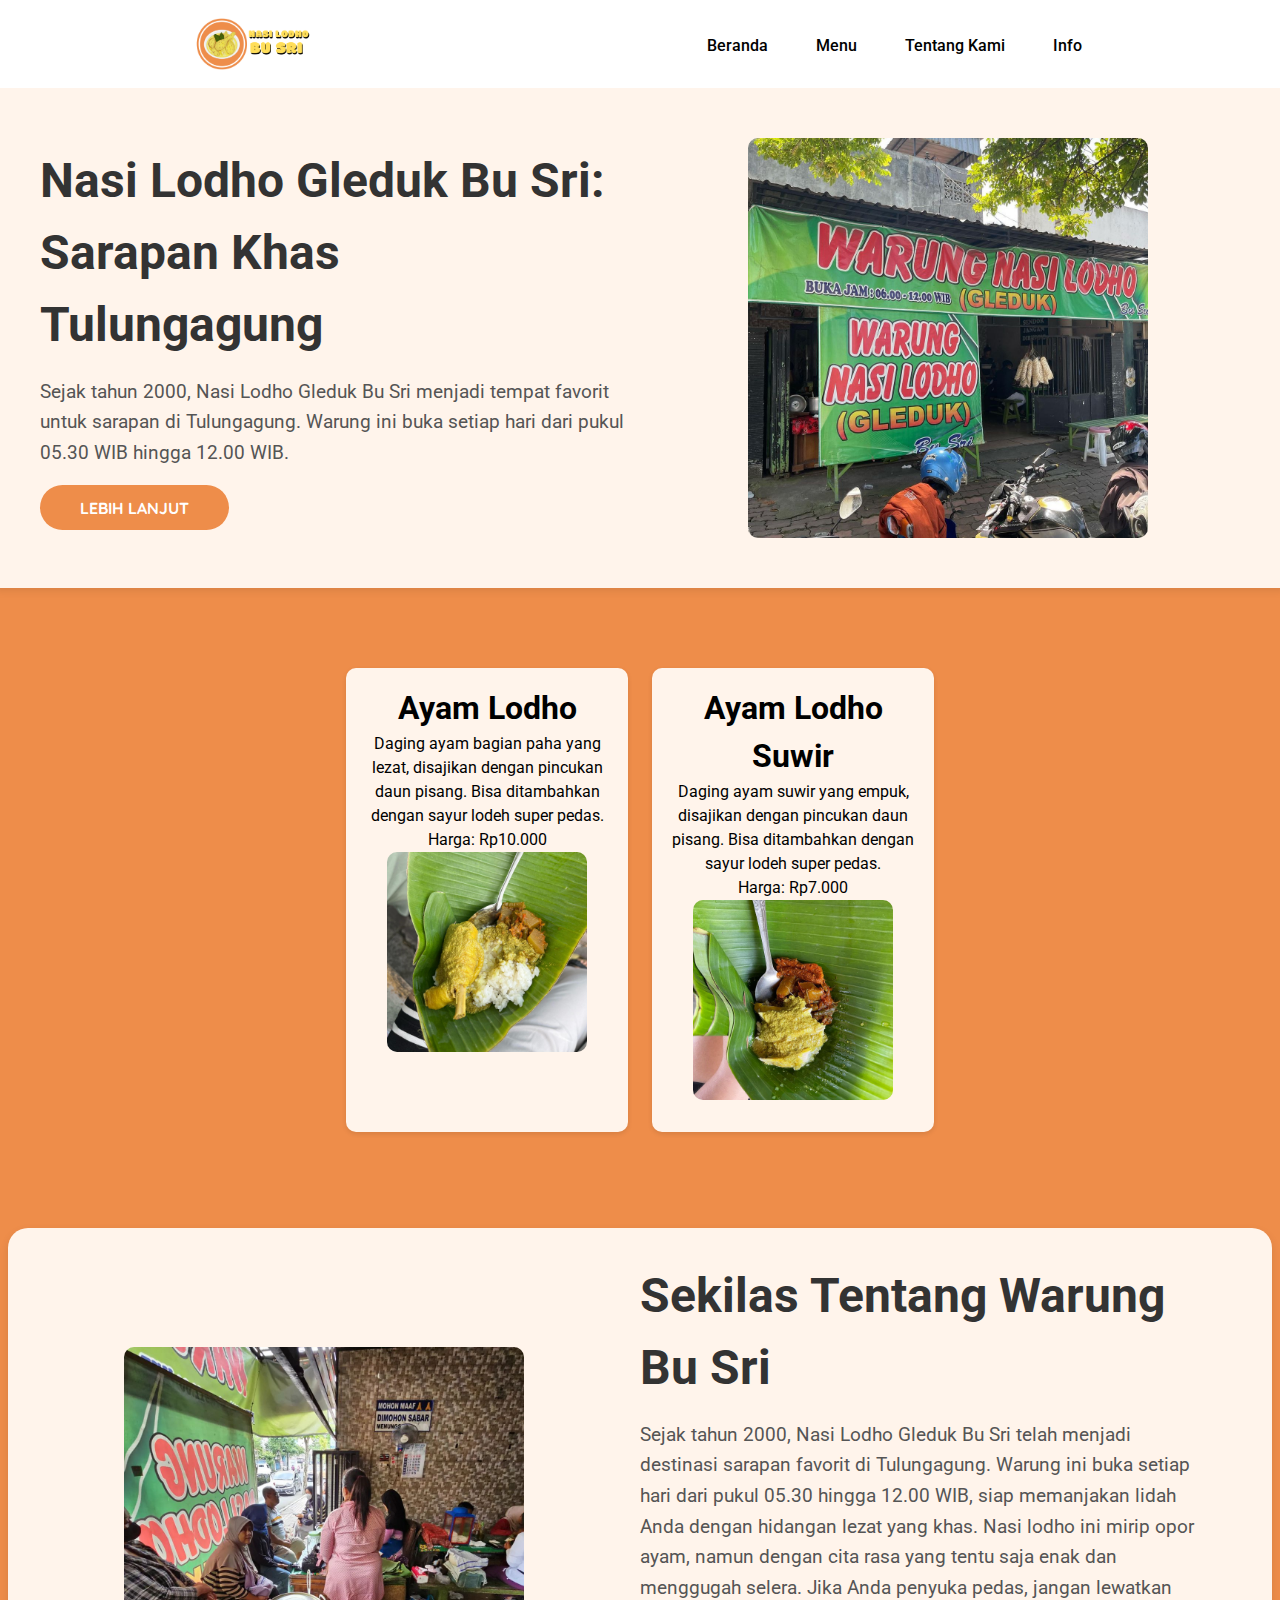
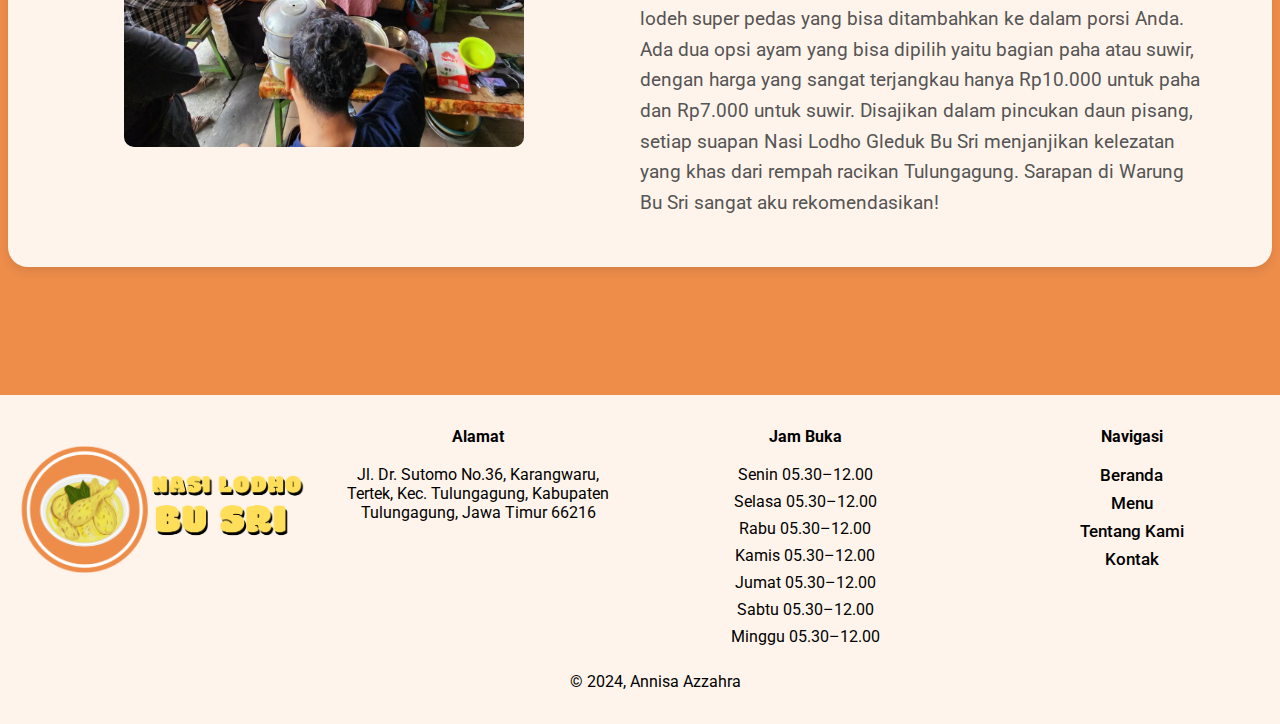
<file: index.html>
<!DOCTYPE html>
<html lang="en">
<head>
    <meta charset="UTF-8">
    <meta name="viewport" content="width=device-width, initial-scale=1.0">
    <title>Ayam Lodho</title>

    <!--Style-->
    <link rel="stylesheet" href="gaya.css">
    <!--Font-->
    <link rel="preconnect" href="https://fonts.googleapis.com">
    <link rel="preconnect" href="https://fonts.gstatic.com" crossorigin>
    <link href="https://fonts.googleapis.com/css2?family=Quicksand:wght@300..700&family=Roboto:ital,wght@0,100;0,300;0,400;0,500;0,700;0,900;1,100;1,300;1,400;1,500;1,700;1,900&display=swap" rel="stylesheet">
</head>
<body>
    <header class="navbar-container header">
        <div class="logo">
          <img src="logo text.png" alt="Lodho Bu Sri">
        </div>
        <nav class="nav-list">
        <ul>
          <li><a href="#Beranda">Beranda</a></li>
          <li><a href="#Menu">Menu</a></li>
          <li><a href="#Tentang Kami">Tentang Kami</a></li>
          <li><a href="#Kontak">Info</a></li>
        </ul>
        </nav>
      </header>
    
      <main id="Beranda">
        <div class="content fade-in-box">
          <div class="content-description">
            <h1 class="title">Nasi Lodho Gleduk Bu Sri: Sarapan Khas Tulungagung</h1>
            <p>
              Sejak tahun 2000, Nasi Lodho Gleduk Bu Sri menjadi tempat favorit untuk sarapan di Tulungagung. Warung ini buka setiap hari dari pukul 05.30 WIB hingga 12.00 WIB.
            </p>
          <a href="https://g.co/kgs/n6D5KRH">
            <button>Lebih lanjut</button>
          </a>
          </div>
          <div class="content-image">
            <img src="Foto Warung.jpg" alt="Warung Bu Sri" />
          </div>
        </div>

       <aside id="Menu">
        <section class="sale-item fade-in-box">
              <h1>Ayam Lodho </h1>
              <p>Daging ayam bagian paha yang lezat, disajikan dengan pincukan daun pisang. Bisa ditambahkan dengan sayur lodeh super pedas.</p>
              <p>Harga: Rp10.000</p>
              <img
                src="menu lodho ayam.jpg"
                alt="Lodho Biasa"
              />
        </section>
        <section class="sale-item fade-in-box">
          <h1>Ayam Lodho Suwir</h1>
          <p>Daging ayam suwir yang empuk, disajikan dengan pincukan daun pisang. Bisa ditambahkan dengan sayur lodeh super pedas.</p>
          <p>Harga: Rp7.000</p>
          <img
            src="lodho suwir.jpg"
            alt="Lodho Suwir"
          />
        </section>
       </aside>

       <article id="Tentang Kami">
        
        <div class="content">
          <div class="content-image">
            <img src="Kegiatan Warung.webp"/>
            </div>
        <div class="content-description">
        
        <h1 class="title">Sekilas Tentang Warung Bu Sri</h1>
        <p>Sejak tahun 2000, Nasi Lodho Gleduk Bu Sri telah menjadi destinasi sarapan favorit di Tulungagung. Warung ini buka setiap hari dari pukul 05.30 hingga 12.00 WIB, siap memanjakan lidah Anda dengan hidangan lezat yang khas.

          Nasi lodho ini mirip opor ayam, namun dengan cita rasa yang tentu saja enak dan menggugah selera. 
          Jika Anda penyuka pedas, jangan lewatkan lodeh super pedas yang bisa ditambahkan ke dalam porsi Anda. 
          Ada dua opsi ayam yang bisa dipilih yaitu bagian paha atau suwir, dengan harga yang sangat terjangkau hanya Rp10.000 untuk paha dan Rp7.000 untuk suwir.
          Disajikan dalam pincukan daun pisang, setiap suapan Nasi Lodho Gleduk Bu Sri menjanjikan kelezatan yang khas dari rempah racikan Tulungagung. 
          Sarapan di Warung Bu Sri sangat aku rekomendasikan!</p>
        </div>
        </div>
       </article>

       <footer id="Kontak">
        <!-- Logo Section -->
      <div class="foot-section-logo">
            <img src="logo text.png" alt="Logo">
        </div>

        <!-- Kontak Section -->
        <div class="foot-section">
            <p class="foot-title">Alamat</p>
            <ul class="foot-list">
                <li>Jl. Dr. Sutomo No.36, Karangwaru, Tertek, Kec. Tulungagung, Kabupaten Tulungagung, Jawa Timur 66216</li>
            </ul>
        </div>

        <!-- Jam Buka Section -->
        <div class="foot-section">
            <p class="foot-title">Jam Buka</p>
            <ul class="foot-list">
                <li>Senin 05.30–12.00</li>
                <li>Selasa 05.30–12.00</li>
                <li>Rabu 05.30–12.00</li>
                <li>Kamis 05.30–12.00</li>
                <li>Jumat 05.30–12.00</li>
                <li>Sabtu 05.30–12.00</li>
                <li>Minggu 05.30–12.00</li>
            </ul>
        </div>

        <!-- Navigasi Section -->
        <div class="foot-section">
            <p class="foot-title">Navigasi</p>
            <ul class="foot-list">
                <li><a href="#Beranda">Beranda</a></li>
                <li><a href="#Menu">Menu</a></li>
                <li><a href="#Tentang-Kami">Tentang Kami</a></li>
                <li><a href="#Kontak">Kontak</a></li>
            </ul>
        </div>
      
      <div class="foot-foot">
          <p> &#169; 2024, Annisa Azzahra</p>
      </div>
    </footer> 
  </main>
  </body>
</body>
</html>
</file>
<file: gaya.css>
html, body {
  height: 100%;
  width: 100%;
}

body {
  font-family: 'Roboto', sans-serif;
 
  margin: 0;
 
  display: flex;
  flex-direction: column;
  background-color: #ee8d4a;
}
/* Global Styles */
h1, h2, h3, p {
  margin: 0; /* Menghapus margin default */
  line-height: 1.5; /* Meningkatkan keterbacaan */
}

/* Header */
.header {
  background-color: coral;
  padding: 10px;
  font-size: 20px;
  position: sticky;
  top: 0; /* Start sticking to the top of the viewport */
}

header.navbar-container {
  width: 100%;
  height: 100%;
  margin-inline: auto;
 
  display: flex;
  justify-content: space-around;
  align-items: center;
  background-color: #ffffff;
  

  z-index: 9999;
}

header.navbar-container .logo img {
  width: 120px; /* Adjusted logo width for responsiveness */
  max-width: 100%; /* Ensure it doesn't exceed the container */
  height: auto; /* Maintain aspect ratio */
  margin-right: 0.5rem; /* Reduced margin to decrease gap */
  margin: 0 auto;
  display: block;
  
}

header.navbar-container .nav-list ul {
  width: 100%;
  padding: 0; /* Remove default padding */
  display: flex; /* Flexbox for nav items */
  justify-content: center; /* Center nav items */
  align-items: center; /* Center items vertically */
  list-style: none; /* Remove bullet points */
  flex-wrap: wrap; /* Allow items to wrap on smaller screens */
}

header.navbar-container .nav-list li {
  margin: 0 0.5rem; /* Reduced horizontal margin for spacing */
}

header.navbar-container .nav-list li a {
  padding: 0.5rem 1rem; /* Padding for nav links */
  border-radius: 999px; /* Rounded links */
  text-decoration: none; /* Remove underline */
  font-size: 1rem; /* Font size */
  font-weight: 500; /* Font weight */
  color: black; /* Text color */
  transition: background-color 0.2s ease-in-out, color 0.2s ease-in-out; /* Smooth transition */
}

header.navbar-container .nav-list li:hover a {
  background-color: #ee8d4a; /* Background color on hover */
  color: white; /* Text color on hover */
}

/* Media Queries for Responsiveness */
@media (max-width: 768px) {
  .header, .navbar-container {
    padding: 0.5rem;
    align-items: center;
    text-align: center;
  }

  header.navbar-container .nav-list ul {
    justify-content: flex-start; /* Align nav items to the left */
    width: 100%; /* Full width for nav list */
  }

  header.navbar-container .nav-list li {
    margin: 0.5rem 0; /* Vertical margin for stacked items */
  }

  header.navbar-container .logo img {
    width: 100px; /* Smaller logo on mobile */
  }
}

/* Main Content */
main {
  flex: 1;
  width: 100%;
  display: flex;
  flex-direction: column;
  align-items: center;
}

main .content {
  width: 100%; /* Full width */
  max-width: 1200px; /* Limit max width for larger screens */
  display: flex; /* Flexbox for layout */
  justify-content: space-between; /* Space between image and description */
  align-items: center; /* Center items vertically */
  text-align: left; /* Align text to the left */
  padding: 50px; /* Padding for spacing */
  background-color: #fff4eb; /* White background for content */
  border-radius: 10px; /* Rounded corners */
  box-shadow: 0 2px 10px rgba(0, 0, 0, 0.1); /* Subtle shadow for depth */
  margin-bottom: 2rem; /* Space below the content */
}

main .content .content-description {
  flex: 1; /* Allow description to grow */
  margin-right: 2rem; /* Space between description and image */
}

main .content .content-description .title {
  margin: 0; /* Remove default margin */
  font-size: 3rem; /* Title size */
  color: #333; /* Dark color for contrast */
}

main .content .content-description p {
  font-size: 1.2rem; /* Description size */
  line-height: 1.6; /* Line height for readability */
  margin: 1rem 0; /* Margin for spacing */
  color: #555; /* Lighter color for description */
}

main .content .content-description button {
  padding: 0.8rem 2.5rem; /* Button padding */
  border: none; /* Remove border */
  border-radius: 999px; /* Rounded button */
  background-color: #ee8d4a; /* Button background color */
  font-family: 'Quicksand', sans-serif; /* Font family */
  text-transform: uppercase; /* Uppercase text */
  font-size: 1rem; /* Button text size */
  font-weight: 700; /* Button text weight */
  color: white; /* Button text color */
  cursor: pointer; /* Pointer cursor on hover */
  transition: background-color 0.3s ease, color 0.3s ease; /* Smooth transition */
}

main .content .content-description button:hover {
  background-color: transparent; /* Change background on hover */
  color: #ee8d4a; /* Change text color on hover */
}

main .content .content-image {
  flex: 1; /* Allow image to grow */
  display: flex; /* Use flexbox for centering */
  justify-content: center; /* Center image horizontally */
}

main .content .content-image img {
  width: 100%; /* Responsive image */
  max-width: 400px; /* Limit max width for the image */
  height: auto; /* Maintain aspect ratio */
  border-radius: 10px; /* Rounded corners */
}

/* Responsive Design for Main Content */
@media (max-width: 768px) {
  main .content {
    flex-direction: column; /* Stack vertically on smaller screens */
    align-items: center; /* Center items */
  }

  main .content .content-description {
    margin-right: 0; /* Remove right margin */
    text-align: center; /* Center text */
  }

  main .content .content-image {
    margin-top: 1rem; /* Add space above image */
  }
}

/* Sale Item Section */
aside {
  font-family: 'Roboto', sans-serif;
  display: flex;
  flex-flow: row wrap;
  gap: 1.5rem; /* Space between items */
  justify-content: center; /* Center items */
  text-align: center;
  max-width: 800px; /* Limit the max width to prevent overlap */
  margin: 2rem auto; /* Center aside with margin */
  padding: 1rem; /* Padding for spacing */
}

.sale-item {
  display: flex;
  flex-direction: column; /* Stack image and description vertically */
  flex: 0 1 250px; /* Allow items to grow and shrink */
  background-color: #fff4eb; /* Background color */
  padding: 1rem; /* Internal padding */
  border-radius: 10px; /* Rounded corners */
  box-shadow: 0 2px 5px rgba(0, 0, 0, 0.1); /* Subtle shadow for depth */
  transition: transform 0.2s ease; /* Animation for hover effect */
  align-items: center; /* Center items horizontally */
}

.sale-item:hover {
  transform: scale(1.05); /* Scale effect on hover */
}

.sale-item img {
  width: 100%; /* Responsive image */
  max-width: 200px; /* Limit the max width */
  height: auto; /* Maintain aspect ratio */
  border-radius: 10px; /* Rounded corners */
  margin-bottom: 1rem; /* Space below the image */
}

.sale-item .item-title {
  font-size: 1.5rem; /* Title size */
  margin: 0.5rem 0; /* Margins for spacing */
  color: #333; /* Darker color for contrast */
}

.sale-item .item-price {
  font-size: 1.2rem; /* Price size */
  color: #ee8d4a; /* Color for price */
  font-weight: bold; /* Bold for emphasis */
}

.sale-item .item-description {
  font-size: 1rem; /* Description size */
  margin: 0.5rem 0; /* Margins for spacing */
  color: #666; /* Lighter color for description */
}

/* Responsive Design for Sale Items */
@media (max-width: 768px) {
  .sale-item {
    flex: 1 1 200px; /* Allow items to be smaller on smaller screens */
  }

  .sale-item .item-title {
    font-size: 1.3rem; /* Adjust title size */
  }

  .sale-item .item-price {
    font-size: 1rem; /* Adjust price size */
  }

  .sale-item .item-description {
    font-size: 0.9rem; /* Adjust description size */
  }
}

@media (max-width: 480px) {
  .sale-item {
    flex: 1 1 150px; /* Allow items to be even smaller */
  }

  .sale-item .item-title {
    font-size: 1.2rem; /* Smaller title size */
  }

  .sale-item .item-price {
    font-size: 0.9rem; /* Smaller price size */
  }

  .sale-item .item-description {
    font-size: 0.8rem; /* Smaller description size */
  }
}

/* Article */
article {
  flex: 1;
  width: 100%;
  max-width: 1200px; /* Keep the max width for larger screens */
  display: flex;
  flex-direction: column;
  align-items: center;
  margin: 2rem auto; /* Center article with margin */
  padding: 1rem; /* Add padding for better spacing */
}

article .content {
  width: 100%;
  display: flex;
  flex-direction: row; /* Keep horizontal layout on larger screens */
  justify-content: space-between; /* Space out image and description */
  align-items: center;
  padding: 2rem;
  background-color: #fff4eb;
  margin-bottom: 5rem;
  border-radius: 20px; /* Rounded corners */
  box-shadow: 0 4px 10px rgba(0, 0, 0, 0.1); /* Subtle shadow for depth */
}

article .content-image {
  flex: 1;
  display: flex;
  justify-content: center; /* Center image */
  align-items: center;
}

article .content-image img {
  width: 100%; /* Made responsive */
  max-width: 300px; /* Limits the max width */
  height: auto; /* Maintain aspect ratio */
  border-radius: 20px; /* Rounded corners */
}

article .content-description {
  flex: 2; /* Allow more space for description */
  text-align: left; /* Left align text for readability */
  margin-left: 2rem; /* Space between image and description */
}

article .content-description .title {
  margin-block: 1rem;
  font-size: 2.5rem; /* Responsive title size */
  color: #333; /* Darker color for contrast */
}

article .content-description p {
  font-size: 1.2rem; /* Increase paragraph size */
  line-height: 1.6rem; /* Improve line height for readability */
  margin-bottom: 1rem; /* Space between paragraphs */
}

/* Responsive Design for Article */
@media (max-width: 768px) {
  article .content {
    flex-direction: column; /* Stack image and description vertically */
    align-items: center; /* Center items */
    padding: 1rem; /* Adjust padding */
  }

  article .content-description {
    margin-left: 0; /* Remove left margin */
    text-align: center; /* Center text on smaller screens */
  }

  article .content-description .title {
    font-size: 2rem; /* Responsive title size for smaller screens */
  }

  article .content-description p {
    font-size: 1rem; /* Adjust paragraph size */
  }

  article .content-image img {
    max-width: 80%; /* Limit image size on smaller screens */
  }
}

@media (max-width: 480px) {
  article .content-description .title {
    font-size: 1.5rem; /* Smaller title size for very small screens */
  }

  article .content-description p {
    font-size: 0.9rem; /* Smaller paragraph size */
  }
}


/* Footer */
footer {
  width: 100%;
  display: flex;
  justify-content: space-around;
  align-items: flex-start;
  background-color: #fff4eb;
  padding: 30px;
  padding-right: 0%;
  flex-wrap: wrap; /* Allow wrapping for smaller screens */
}

.foot-section {
  flex: 1;
  padding: 0 20px;
  min-width: 200px; /* Ensure a minimum width for each section */
  text-align: center; /* Center text for better alignment */
}

.foot-list {
  list-style-type: none;
  padding: 0;
  margin: 0;
}

.foot-list li {
  margin-bottom: 0.5rem;
}

.foot-list li a {
  color: black;
  text-decoration: none;
  font-weight: 500;
  font-size: 1.05rem;
}

.foot-list li a:hover {
  color: #ee8d4a;
  text-decoration: underline;
}

.foot-title {
  font-weight: bold;
  margin-bottom: 1rem;
}

.foot-foot {
  text-align: center;
  width: 100%;
  margin-top: 1rem;
}

.foot-section-logo img {
  width: 100%; /* Made responsive */
  max-width: 300px; /* Limits the max width */
  margin: auto;
  border-radius: 20px; /* Adjusted for better appearance */
}

/* Responsive Design for Footer */
@media (max-width: 768px) {
  footer {
    flex-direction: column; /* Stack footer sections vertically */
    align-items: center; /* Center items */
    padding: 1rem; /* Reduce padding for smaller screens */
  }

  .foot-section {
    margin-bottom: 1rem; /* Space between sections */
    padding: 0; /* Remove padding for smaller screens */
  }

  .foot-title {
    font-size: 1.2rem; /* Responsive footer title size */
  }

  .foot-list li {
    font-size: 0.9rem; /* Responsive footer list item size */
  }
}

@media (max-width: 480px) {
  .foot-section {
    min-width: 100%; /* Ensure sections take full width */
  }

  .foot-title {
    font-size: 1rem; /* Smaller footer title size */
  }

  .foot-list li {
    font-size: 0.8rem; /* Smaller list item size */
  }
}

/* Responsive Design */
@media (max-width: 768px) {
  .header, .navbar-container {
    flex-direction: column;
    padding: 1rem;
  }

  .content-description {
    margin-left: 0;
    text-align: center;
  }

  main .content {
    flex-direction: column;
    padding: 1rem; /* Adjust padding for smaller screens */
  }

  .sale-item {
    flex: 1 1 100%;
    max-width: 100%;
  }

  .content-image img,
  article .content-image img {
    width: 80%;
    height: auto;
  }

  .foot-section {
    text-align: center;
    padding: 0.5rem;
  }

  .foot-section-logo img {
    width: 80%; /* Adjust for smaller screens */
    max-width: 250px; /* Adjust max width */
  }

  article .content-description .title {
    font-size: 1.5rem; /* Responsive font size */
  }

  article .content-description p {
    font-size: 1rem; /* Responsive font size */
  }
}

/* Additional media query for very small screens */
@media (max-width: 480px) {
  .header, .navbar-container {
   font-size: 16px; /* Smaller font size for very small screens */
  }

  header.navbar-container .nav-list li a {
    padding: 0.3rem 1rem; /* Adjust padding for buttons */
    font-size: 0.9rem; /* Smaller font size for links */
  }

  main .content .content-description .title {
    font-size: 2.5rem; /* Reduce title size */
  }

  main .content .content-description p {
    font-size: 1rem; /* Reduce paragraph size */
  }

  .sale-item {
    padding: 0.5rem; /* Adjust padding for sale items */
  }

  .sale-item > img {
    max-width: 150px; /* Limit image size */
  }

  article .content-description .title {
    font-size: 1.5rem; /* Responsive font size */
  }

  article .content-description p {
    font-size: 0.9rem; /* Responsive font size */
  }

  footer {
    flex-direction: column; /* Stack footer sections */
    padding: 1rem; /* Adjust padding */
    width: auto;
  }

  .foot-section {
    padding: 0.5rem; /* Adjust padding for footer sections */
  }

  .foot-title {
    font-size: 1.2rem; /* Responsive footer title size */
  }

  .foot-list li {
    font-size: 0.9rem; /* Responsive footer list item size */
  }
}
</file>
